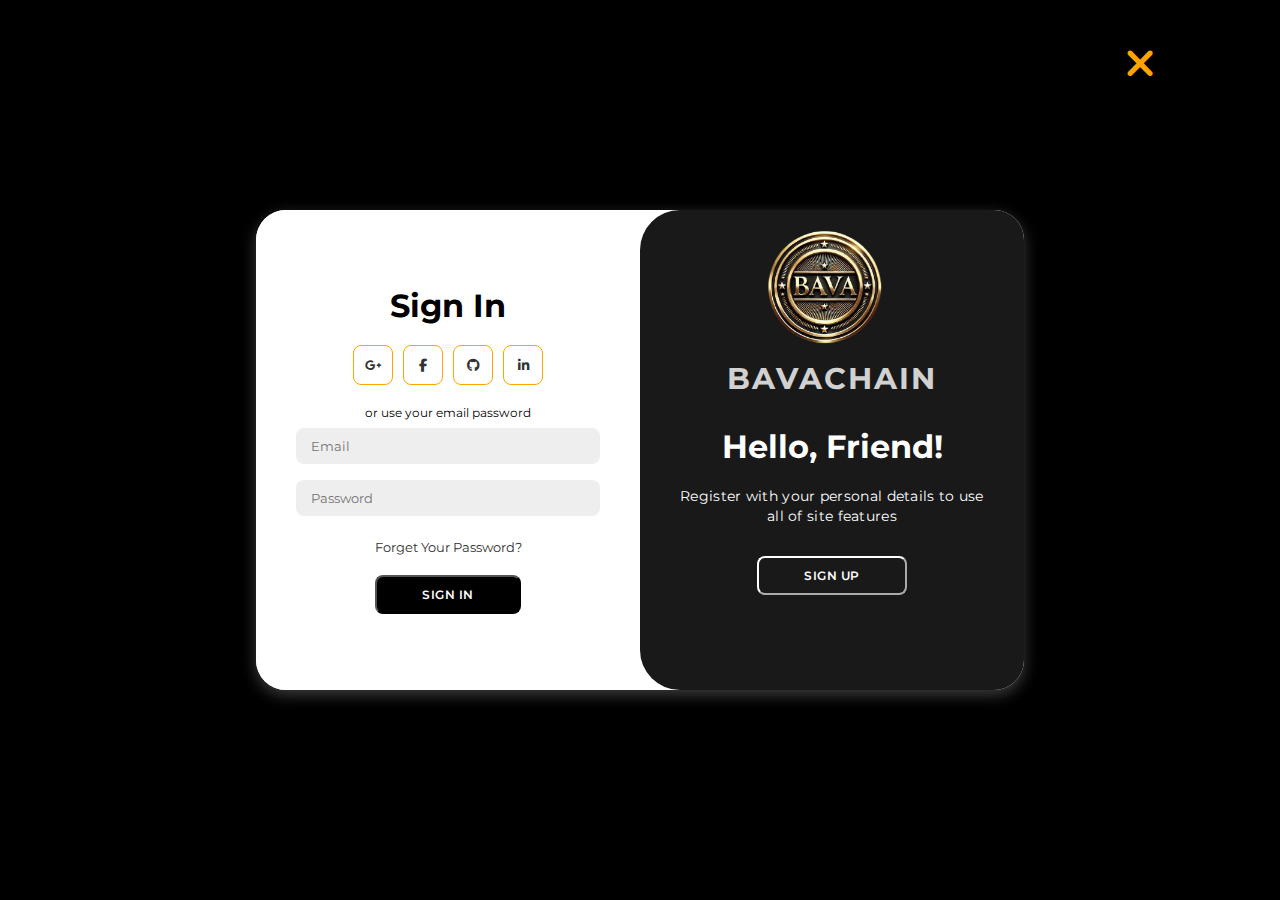
<file: login.html>
<!DOCTYPE html>
<html lang="en">

<head>
    <meta charset="UTF-8">
    <meta name="viewport" content="width=device-width, initial-scale=1.0">
    <link rel="stylesheet" href="https://cdnjs.cloudflare.com/ajax/libs/font-awesome/6.4.2/css/all.min.css">
    <link rel="stylesheet" href="login.css">
    <title>BAVACHAIN Login Account</title>
</head>

<body>
    <div class="close">
        <a href="index.html"><i class="fa fa-close"></i></a>
    </div>

    <div class="container" id="container">
        <div class="form-container sign-up">
            <form>
                <h1>Create Account</h1>
                <div class="social-icons">
                    <a href="" class="icon"><i class="fa-brands fa-google-plus-g"></i></a>
                    <a href="" class="icon"><i class="fa-brands fa-facebook-f"></i></a>
                    <a href="" class="icon"><i class="fa-brands fa-github"></i></a>
                    <a href="" class="icon"><i class="fa-brands fa-linkedin-in"></i></a>
                </div>
                <span>or use your email for registeration</span>
                <input type="text" placeholder="Name">
                <input type="email" placeholder="Email">
                <input type="password" placeholder="Password">
                <button>Sign Up</button>
            </form>
        </div>
        <div class="form-container sign-in">
            <form>
                <h1>Sign In</h1>
                <div class="social-icons">
                    <a href="" class="icon"><i class="fa-brands fa-google-plus-g"></i></a>
                    <a href="" class="icon"><i class="fa-brands fa-facebook-f"></i></a>
                    <a href="" class="icon"><i class="fa-brands fa-github"></i></a>
                    <a href="" class="icon"><i class="fa-brands fa-linkedin-in"></i></a>
                </div>
                <span>or use your email password</span>
                <input type="email" placeholder="Email">
                <input type="password" placeholder="Password">
                <a href="">Forget Your Password?</a>
                <button>Sign In</button>
            </form>
        </div>
        <div class="toggle-container">
            <div class="toggle">
                <div class="toggle-panel toggle-left">
                    <div class="logo">
                        <img src="images/logo.png">
                        <h5>BAVACHAIN</h5>
                    </div>
                    <h1>Welcome Back!</h1>
                    <p>Enter your personal details to use all of site features</p>
                    <button class="hidden" id="login">Sign In</button>
                </div>
                <div class="toggle-panel toggle-right">
                    <div class="logo">
                        <img src="images/logo.png">
                        <h5>BAVACHAIN</h5>
                    </div>
                    <h1>Hello, Friend!</h1>
                    <p>Register with your personal details to use all of site features</p>
                    <button class="hidden" id="register">Sign Up</button>
                </div>
            </div>
        </div>
    </div>

    <script src="Bava.js"></script>
</body>

</html>
</file>
<file: login.css>
@import url('https://fonts.googleapis.com/css2?family=Montserrat:wght@300;400;500;600;700&display=swap');

*{
    margin: 0;
    padding: 0;
    box-sizing: border-box;
    font-family: 'Montserrat', sans-serif;
}

body{
    background: black;
    display: flex;
    align-items: center;
    justify-content: center;
    flex-direction: column;
    height: 100vh;
}

.close{
    position: absolute;
    font-size: 40px;
    top: 40px;
    margin-left: 1000px;
    cursor: pointer;


}
.close a{
    list-style: none;
    text-decoration: none;
    color: orange;
}
.close:hover{
    transform: rotate(180deg);
    opacity: 80%;
}
.container{
    background-color: #fff;
    border-radius: 30px;
    box-shadow: 0 5px 15px rgba(176, 174, 174, 0.35);
    position: relative;
    overflow: hidden;
    width: 768px;
    max-width: 100%;
    min-height: 480px;

}

.container p{
    font-size: 14px;
    line-height: 20px;
    letter-spacing: 0.3px;
    margin: 20px 0;
}

.container span{
    font-size: 12px;
}

.container a{
    color: #333;
    font-size: 13px;
    text-decoration: none;
    margin: 15px 0 10px;
}

.container button{
    background-color: black;
    color: #fff;
    font-size: 12px;
    padding: 10px 45px;
    border: px solid orange;
    border-radius: 8px;
    font-weight: 600;
    letter-spacing: 0.5px;
    text-transform: uppercase;
    margin-top: 10px;
    cursor: pointer;
}

.container button.hidden{
    background-color: transparent;
    border-color: #fff;
}

.container form{
    background-color: #fff;
    display: flex;
    align-items: center;
    justify-content: center;
    flex-direction: column;
    padding: 0 40px;
    height: 100%;
}

.container input{
    background-color: #eee;
    border: none;
    margin: 8px 0;
    padding: 10px 15px;
    font-size: 13px;
    border-radius: 8px;
    width: 100%;
    outline: none;
}

.form-container{
    position: absolute;
    top: 0;
    height: 100%;
    transition: all 0.6s ease-in-out;
}

.sign-in{
    left: 0;
    width: 50%;
    z-index: 2;
}

.container.active .sign-in{
    transform: translateX(100%);
}

.sign-up{
    left: 0;
    width: 50%;
    opacity: 0;
    z-index: 1;
}

.container.active .sign-up{
    transform: translateX(100%);
    opacity: 1;
    z-index: 5;
    animation: move 0.6s;
}

@keyframes move{
    0%, 49.99%{
        opacity: 0;
        z-index: 1;
    }
    50%, 100%{
        opacity: 1;
        z-index: 5;
    }
}

.social-icons{
    margin: 20px 0;
}

.social-icons a{
    border: 1px solid orange;
    border-radius: 20%;
    display: inline-flex;
    justify-content: center;
    align-items: center;
    margin: 0 3px;
    width: 40px;
    height: 40px;
}

.toggle-container{
    position: absolute;
    top: 0;
    left: 50%;
    width: 50%;
    height: 100%;
    overflow: hidden;
    transition: all 0.6s ease-in-out;
    border-radius: 40px 0 0 40px;
    z-index: 1000;
}

.container.active .toggle-container{
    transform: translateX(-100%);
    border-radius: 0 40px 40px 0;
}

.toggle{
    background-color: #19191a;
    height: 100%;
    color: #fff;
    position: relative;
    left: -100%;
    height: 100%;
    width: 200%;
    transform: translateX(0);
    transition: all 0.6s ease-in-out;
}
.toggle .logo{
    display: flex;
    flex-direction: column;
}
.toggle .logo img{
    width: 150px;
    margin-left: 20px;
}
.toggle .logo h5{
    font-size: 30px;
    letter-spacing: 2px;
    margin-bottom: 30px;
    opacity: 80%;
    font-family: 'Montserrat', sans-serif;

}

.container.active .toggle{
    transform: translateX(50%);
}

.toggle-panel{
    position: absolute;
    width: 50%;
    height: 100%;
    display: flex;
    align-items: center;
    flex-direction: column;
    padding: 0 30px;
    text-align: center;
    top: 0;
    transform: translateX(0);
    transition: all 0.6s ease-in-out;
}

.toggle-left{
    transform: translateX(-200%);
}

.container.active .toggle-left{
    transform: translateX(0);
}

.toggle-right{
    right: 0;
    transform: translateX(0);
}

.container.active .toggle-right{
    transform: translateX(200%);
}

@media screen and (max-width:768px) {
    .social-icons{
        display: flex;
    }
    .container{
        max-width: 95%;
        min-height: 480px;
    }
}
</file>
